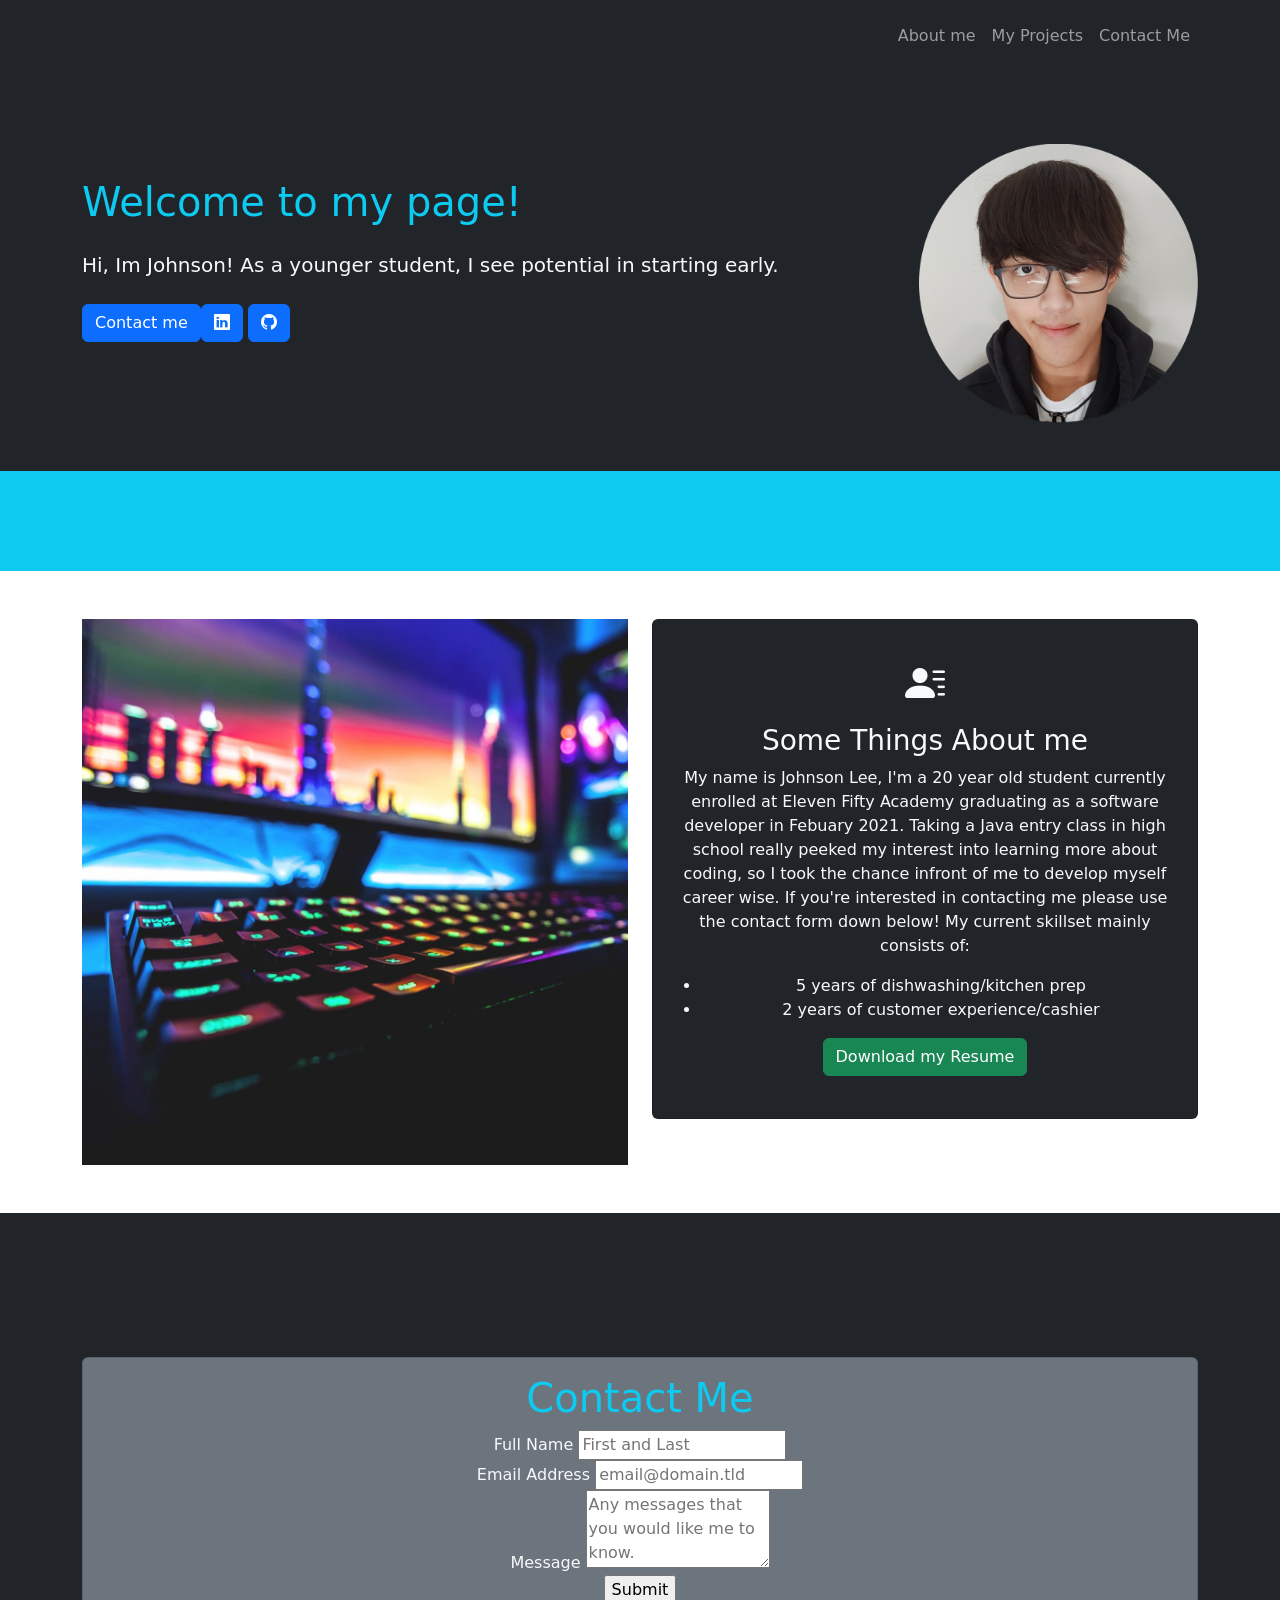
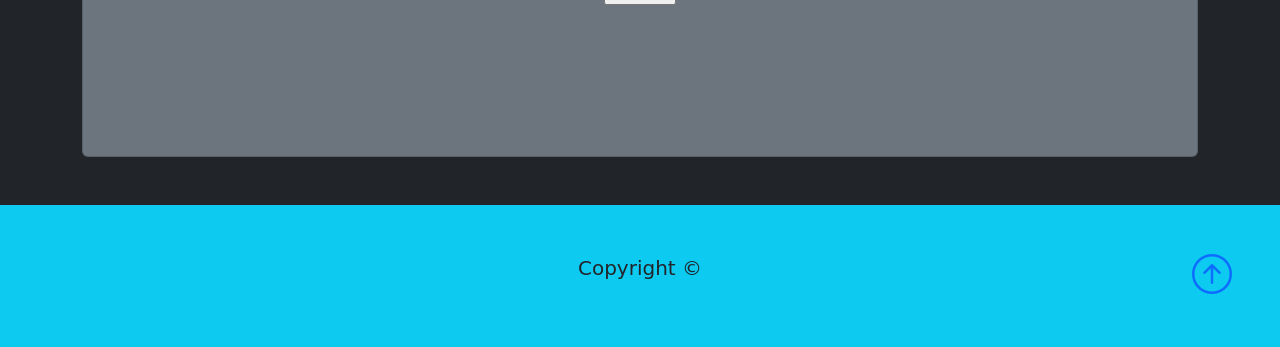
<file: portfolio.html>
<!DOCTYPE html>
<html lang="en">
<head>
    <meta charset="UTF-8">
    <meta http-equiv="X-UA-Compatible" content="IE=edge">
    <meta name="viewport" content="width=device-width, initial-scale=1, shrink-to-fit=no">
    <link rel="stylesheet" href="https://cdn.jsdelivr.net/npm/bootstrap-icons@1.3.0/font/bootstrap-icons.css">
    <link href="https://cdn.jsdelivr.net/npm/bootstrap@5.0.1/dist/css/bootstrap.min.css" rel="stylesheet" integrity="sha384-+0n0xVW2eSR5OomGNYDnhzAbDsOXxcvSN1TPprVMTNDbiYZCxYbOOl7+AMvyTG2x" crossorigin="anonymous">
    <link rel="stylesheet" href="style.css">
    <link rel="stylesheet" href="format.js">
    <title>J.L</title>
</head>
<body>
    <!--Navbar-->
    <div class="div fixed-top">
    <nav class="navbar navbar-expand-lg bg-dark navbar-dark py-3 ">
        <div class="container">
            <a href="#" class="nav-brand"></a>
            
            <button 
            class="navbar-toggler" 
            type="button" 
            data-bs-toggle="collapse"
            data-bs-target="#navmenuu">
                <span class="navbar-toggler-icon"></span>
            </button>

            <div class="collapse navbar-collapse" id="navmenuu">
            <ul class="navbar-nav ms-auto">
                <li class="nav-item">
                    <!--about me element-->
                    <a href="#aboutme" class="nav-link">About me</a>
                </li>
                <li class="nav-item">
                    <!--Prev element-->
                    <a href="https://github.com/leejoh1008" class="nav-link">My Projects</a>
                </li>
                <li class="nav-item">
                    <!--about me element-->
                    <a href="#contact-me" class="nav-link">Contact Me</a>
                </li>
            </ul>
        </div>
        
    </nav>
</div>
    <!--ME-->

    <section class="bg-dark text-light p-5 text-left text-sm-start">
        <div class="container">
            <div class="d-sm-flex align-items-center justify-content-between mt-5">
                <div>
                    <h1><span class="text-info">Welcome to my page!</span> </h1>
                    
                    <p class="lead my-4">Hi, Im Johnson! As a younger student, I see potential in starting early.
                    </p>
                    <a href="#contact-me" class="btn btn-primary btn-md">Contact me </button>
                    <a href="https://www.linkedin.com/in/johnson-hwang-693971209/" class="btn btn-primary bi bi-linkedin"></a>
                    <a href="https://github.com/leejoh1008" class=" btn btn-primary bi bi-github"></a>
                </div>
                <img class="img-fluid w-25 d-none d-sm-block mt-5" src="me.png" alt="">
            </div>
        </div>
    </section>
    <!--blue header for ABOUT ME-->
    <section class="bg-info text-dark p-5" id="aboutme">
        <div class="container">
             <div class="d-md-flex justify-content-between align-items-center">
                 <h2 class="ml-5 mt-1 mb-md-0" ></h2>
             </div>
        </div>
    </section>
    <!--about me boxes-->
    <section class="p-5">
        <div class="container">
            <div class="row text-center">
                <div class="col-md"> 
                    <img class="img-fluid  d-none d-md-block" src="600.jpg" alt="">
                </div>
                <div class="col-md"> 
                    <div class="card bg-dark text-light" style="height: 500px;">
                        <div class="card-body text-center">
                            <div class="h1 mb-3 mt-4">
                                <i class="bi bi-person-lines-fill"></i>
                            </div>
                            <h3 class="about-me text-light">
                                Some Things About me
                            </h3>
                            <p class="card-facts text-light ">
                                My name is Johnson Lee, I'm a 20 year old student currently enrolled at Eleven Fifty Academy graduating as a software developer in Febuary 2021. Taking a Java entry class 
                                in high school really peeked my interest into learning more about coding, so I took the chance infront of me to develop myself career wise. If you're interested in contacting me please use
                                the contact form down below! My current skillset mainly consists of: 
                            </p>
                            <ul class="abtme text-light">
                                <li>5 years of dishwashing/kitchen prep</li>
                                <li>2 years of customer experience/cashier</li>
                                
                            </ul>
                            <!--LINK TO RESUME-->
                            <a href="Johnson-Lee.pdf" class="btn btn-success">Download my Resume</a>
                        </div>
                    </div>
                </div>
            </div>
        </div>
    </section>
    <section class="bg-dark text-dark p-5" id="contact-me"></section>
    <section class="bg-dark text-light p-5">
        <div class="container">
            <div class="row text-center">
                <div class="col-md"> 
                    <div class="card bg-secondary text-light" style="height: 400px;">
                    <div class="card-body text-left">
                    <h1><span class="text-info">Contact Me</span> </h1>
                    <form id="fs-frm" name="form" accept-charset="utf-8" action="https://formspree.io/f/mgedenvl" method="post">
                        <fieldset id="fs-frm-inputs">
                          <label for="full-name">Full Name</label>
                          <input type="text" name="name" id="full-name" placeholder="First and Last" required=""> <br>
                          <label for="email-address">Email Address</label>
                          <input type="email" name="_replyto" id="email-address" placeholder="email@domain.tld" required="">
                          <br><label for="message">Message</label>
                          <textarea rows="3" name="message" id="message" placeholder="Any messages that you would like me to know." required=""></textarea>
                          <input type="hidden" name="_subject" id="email-subject" value="Contact Form Submission">
                        </fieldset>
                        <input type="submit" value="Submit">
                      </form>
                    </div>
                </div>
            </div>
                
            </div>
        </div>
    </section>
    <!--footer-->
    <footer class="p-5 bg-info text-dark text-center position-relative">
        <div class="container"> 
            <p class="lead">Copyright &copy; </p>
            <a href="#" class="position-absolute bottom-0 end-0 p-5">
                <i class="bi bi-arrow-up-circle h1"></i>
            </a>
        </div>
    </footer>
    <link href="https://cdn.jsdelivr.net/npm/bootstrap@5.1.3/dist/css/bootstrap.min.css" rel="stylesheet" integrity="sha384-1BmE4kWBq78iYhFldvKuhfTAU6auU8tT94WrHftjDbrCEXSU1oBoqyl2QvZ6jIW3" crossorigin="anonymous">
<script src="https://cdn.jsdelivr.net/npm/bootstrap@5.1.3/dist/js/bootstrap.bundle.min.js" integrity="sha384-ka7Sk0Gln4gmtz2MlQnikT1wXgYsOg+OMhuP+IlRH9sENBO0LRn5q+8nbTov4+1p" crossorigin="anonymous"></script>
</body>
</html>
</file>
<file: style.css>
html { scroll-behavior: smooth;}
/*#navmenuu{
    position: fixed;
    background-color: rgb(12,14,16);
}
</file>
